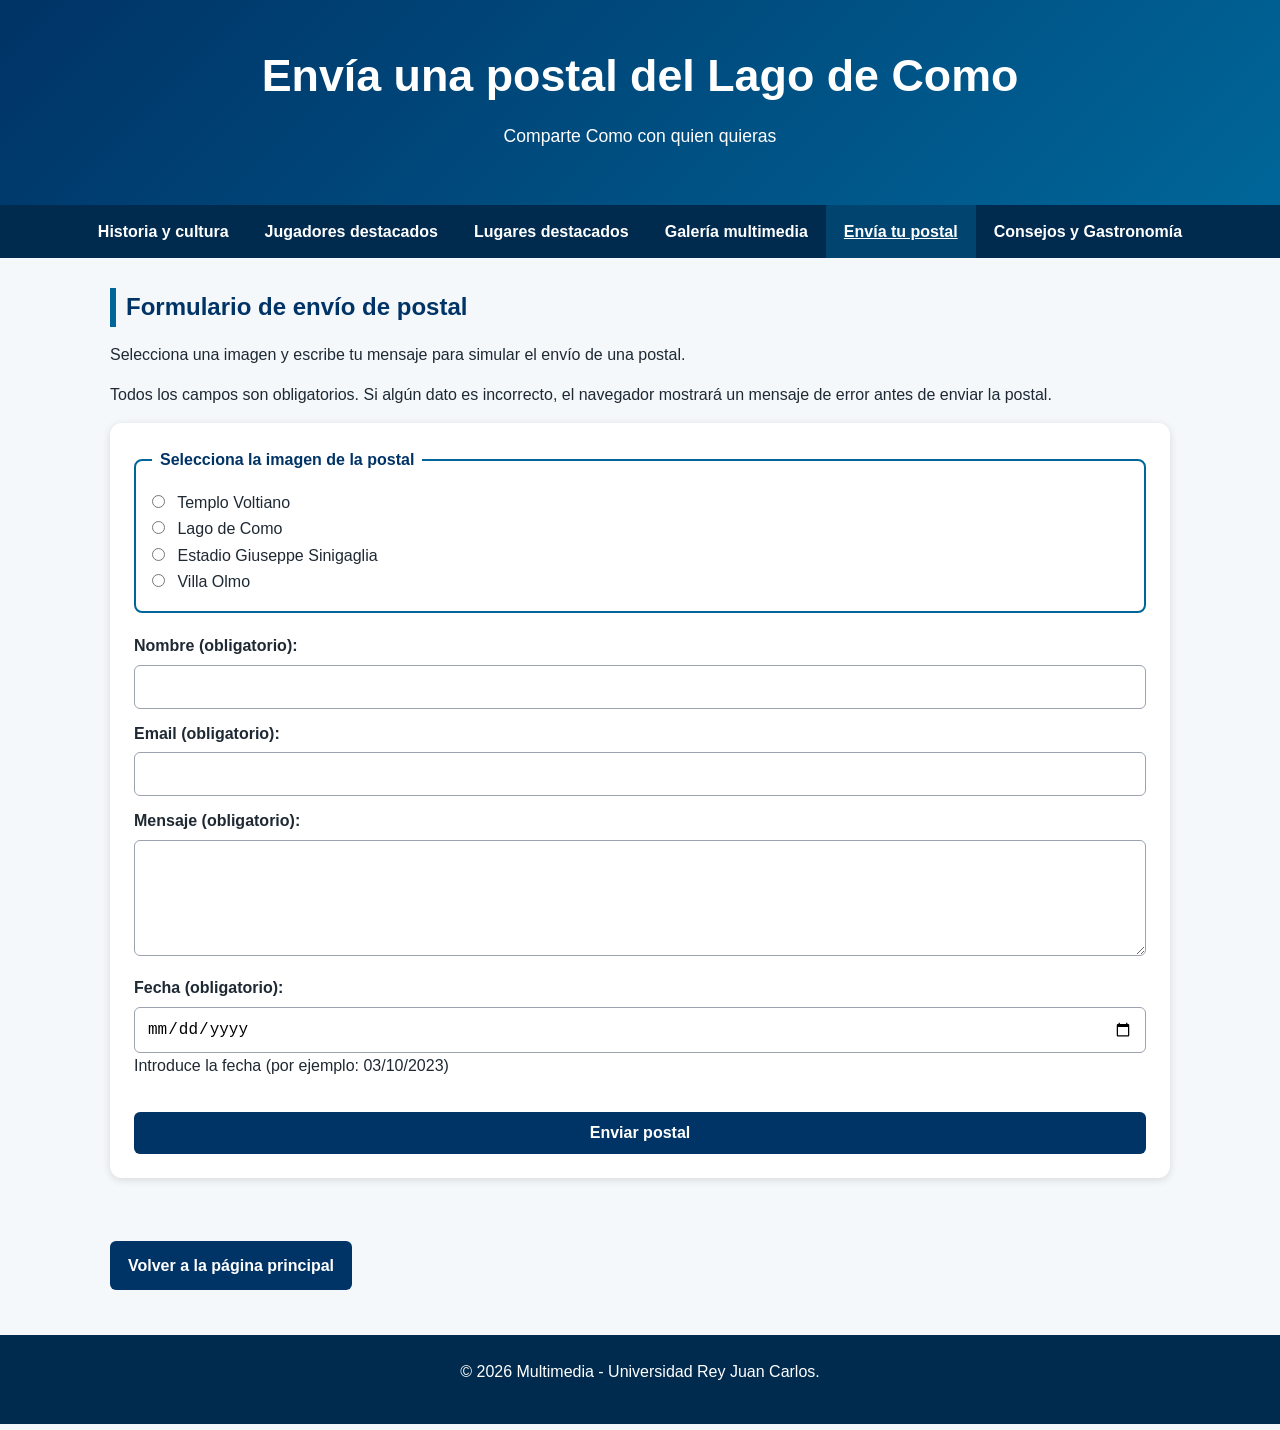
<file: postal.html>
<!DOCTYPE html>
<html lang="es">

<head>
    <meta charset="UTF-8">
    <meta name="viewport" content="width=device-width, initial-scale=1.0">
    <title>Envía tu postal | Lago de Como</title>
    <link rel="stylesheet" href="css/styles.css">
    <script src="js/script.js"></script>
</head>

<body>

    <a class="skip-link" href="#contenido-principal">Saltar al contenido principal</a>

    <header>
        <h1>Envía una postal del Lago de Como</h1>
        <p>Comparte Como con quien quieras</p>
    </header>

    <nav aria-label="Menú principal">
        <ul>
            <li><a href="index.html#historia">Historia y cultura</a></li>
            <li><a href="index.html#jugadores">Jugadores destacados</a></li>
            <li><a href="index.html#lugares">Lugares destacados</a></li>
            <li><a href="index.html#multimedia">Galería multimedia</a></li>
            <li><a href="postal.html" aria-current="page">Envía tu postal</a></li>
            <li><a href="rutas.html">Consejos y Gastronomía</a></li>
        </ul>
    </nav>

    <main id="contenido-principal">

        <section>
            <h2>Formulario de envío de postal</h2>

            <p>Selecciona una imagen y escribe tu mensaje para simular el envío de una postal.</p>

            <p id="instrucciones-formulario">
                Todos los campos son obligatorios. Si algún dato es incorrecto, el navegador mostrará un mensaje de
                error antes de enviar la postal.
            </p>

            <form action="#" method="post" id="postal-form" aria-describedby="instrucciones-formulario">

                <fieldset>
                    <legend>Selecciona la imagen de la postal</legend>

                    <div>
                        <input type="radio" id="templo" name="postal" value="templo" required>
                        <label for="templo">Templo Voltiano</label>
                    </div>

                    <div>
                        <input type="radio" id="lago" name="postal" value="lago">
                        <label for="lago">Lago de Como</label>
                    </div>

                    <div>
                        <input type="radio" id="estadio" name="postal" value="estadio">
                        <label for="estadio">Estadio Giuseppe Sinigaglia</label>
                    </div>

                    <div>
                        <input type="radio" id="villa" name="postal" value="villa">
                        <label for="villa">Villa Olmo</label>
                    </div>

                </fieldset>

                <figure id="vista-previa-postal" class="postal-preview" hidden>
                    <img id="imagen-postal" src="img/lago_di_como.jpg" alt="Imagen previa de la postal" hidden>
                    <figcaption id="texto-postal"></figcaption>
                </figure>

                <div>
                    <label for="nombre">Nombre (obligatorio):</label>
                    <input type="text" id="nombre" name="nombre" required autocomplete="name">
                </div>

                <div>
                    <label for="email">Email (obligatorio):</label>
                    <input type="email" id="email" name="email" required autocomplete="email">
                </div>

                <div>
                    <label for="mensaje">Mensaje (obligatorio):</label>
                    <textarea id="mensaje" name="mensaje" rows="5" required></textarea>
                </div>

                <div>
                    <label for="fecha">Fecha (obligatorio):</label>
                    <input type="date" id="fecha" aria-describedby="ayuda" name="fecha" required>
                    <p id="ayuda">Introduce la fecha (por ejemplo: 03/10/2023)</p>
                </div>

                <button type="submit" id="enviar-postal">Enviar postal</button>

                <div id="resultado-postal" class="form-message" role="status" aria-live="polite"></div>

            </form>

        </section>

        <p>
            <a class="button-link" href="index.html">Volver a la página principal</a>
        </p>

    </main>

    <footer>
        <p>&copy; 2026 Multimedia - Universidad Rey Juan Carlos.</p>
    </footer>

</body>

</html>
</file>
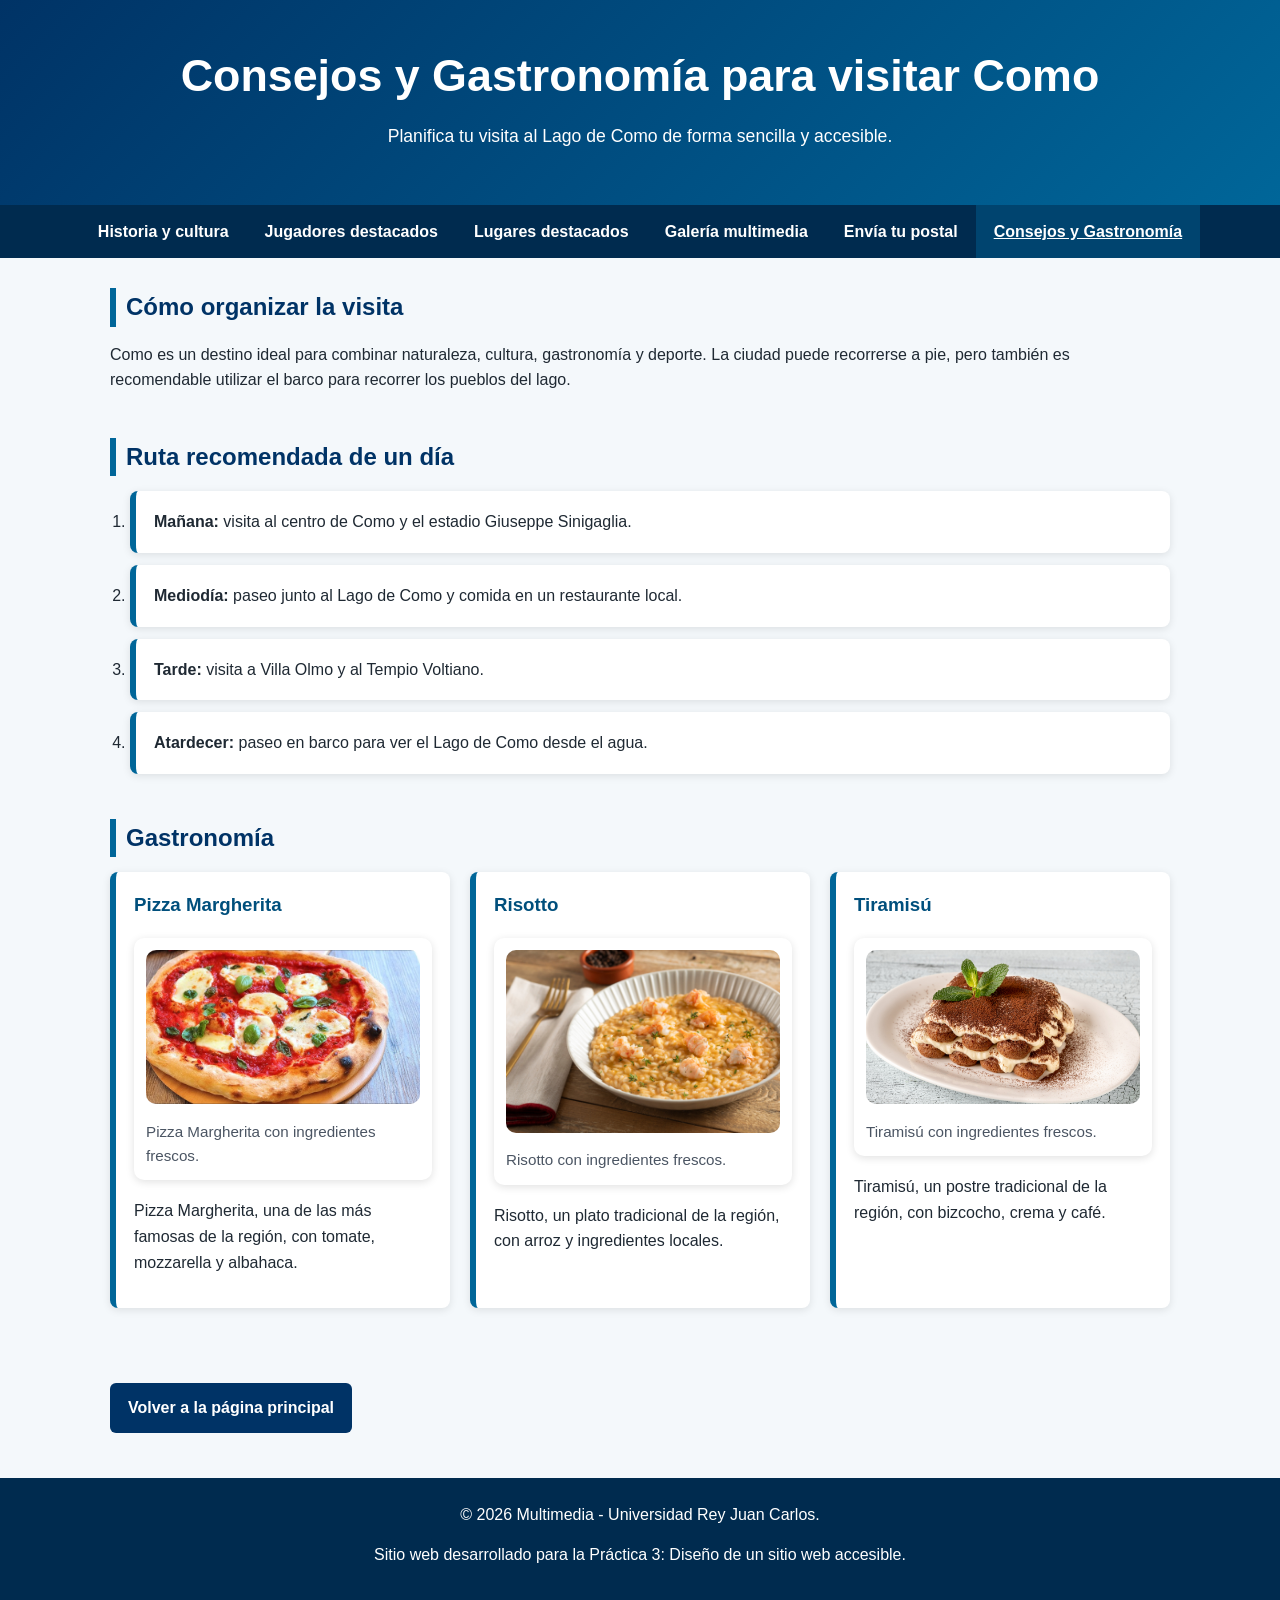
<file: rutas.html>
<!DOCTYPE html>
<html lang="es">

<head>
    <meta charset="UTF-8">
    <meta name="viewport" content="width=device-width, initial-scale=1.0">
    <title>Consejos y Gastronomía para visitar Como | Práctica 3</title>
    <link rel="stylesheet" href="css/styles.css">
</head>

<body>

    <a class="skip-link" href="#contenido-principal">Saltar al contenido principal</a>

    <header>
        <h1>Consejos y Gastronomía para visitar Como</h1>
        <p>Planifica tu visita al Lago de Como de forma sencilla y accesible.</p>
    </header>

    <nav aria-label="Menú principal">
        <ul>
            <li><a href="index.html#historia">Historia y cultura</a></li>
            <li><a href="index.html#jugadores">Jugadores destacados</a></li>
            <li><a href="index.html#lugares">Lugares destacados</a></li>
            <li><a href="index.html#multimedia">Galería multimedia</a></li>
            <li><a href="postal.html">Envía tu postal</a></li>
            <li><a href="rutas.html" aria-current="page">Consejos y Gastronomía</a></li>
        </ul>
    </nav>

    <main id="contenido-principal">

        <section class="intro">
            <h2>Cómo organizar la visita</h2>
            <p>
                Como es un destino ideal para combinar naturaleza, cultura, gastronomía y deporte.
                La ciudad puede recorrerse a pie, pero también es recomendable utilizar el barco para
                recorrer los pueblos del lago.
            </p>
        </section>

        <section>
            <h2>Ruta recomendada de un día</h2>

            <ol class="timeline">
                <li>
                    <strong>Mañana:</strong> visita al centro de Como y el estadio Giuseppe Sinigaglia.
                </li>
                <li>
                    <strong>Mediodía:</strong> paseo junto al Lago de Como y comida en un restaurante local.
                </li>
                <li>
                    <strong>Tarde:</strong> visita a Villa Olmo y al Tempio Voltiano.
                </li>
                <li>
                    <strong>Atardecer:</strong> paseo en barco para ver el Lago de Como desde el agua.
                </li>
            </ol>
        </section>

        <section>
            <h2>Gastronomía</h2>

            <ul class="cards-list">
                <li>
                    <article>
                        <h3>Pizza Margherita</h3>
                        <figure>
                            <img src="img/pizza.jpg" alt="Pizza Margherita típica de la región">
                            <figcaption>Pizza Margherita con ingredientes frescos.</figcaption>
                        </figure>
                        <p>
                            Pizza Margherita, una de las más famosas de la región, con tomate, mozzarella y albahaca.
                        </p>
                    </article>
                </li>

                <li>
                    <article>
                        <h3>Risotto</h3>
                        <figure>
                            <img src="img/risotto.jpg" alt="Risotto típico de la región">
                            <figcaption>Risotto con ingredientes frescos.</figcaption>
                        </figure>
                        <p>
                            Risotto, un plato tradicional de la región, con arroz y ingredientes locales.
                        </p>
                    </article>
                </li>

                <li>
                    <article>
                        <h3>Tiramisú</h3>
                        <figure>
                            <img src="img/tiramisu.jpg" alt="Tiramisú típico de la región">
                            <figcaption>Tiramisú con ingredientes frescos.</figcaption>
                        </figure>
                        <p>
                            Tiramisú, un postre tradicional de la región, con bizcocho, crema y café.
                        </p>
                    </article>
                </li>
            </ul>
        </section>

        <p>
            <a class="button-link" href="index.html">Volver a la página principal</a>
        </p>

    </main>

    <footer>
        <p>&copy; 2026 Multimedia - Universidad Rey Juan Carlos.</p>
        <p>Sitio web desarrollado para la Práctica 3: Diseño de un sitio web accesible.</p>
    </footer>

</body>

</html>
</file>
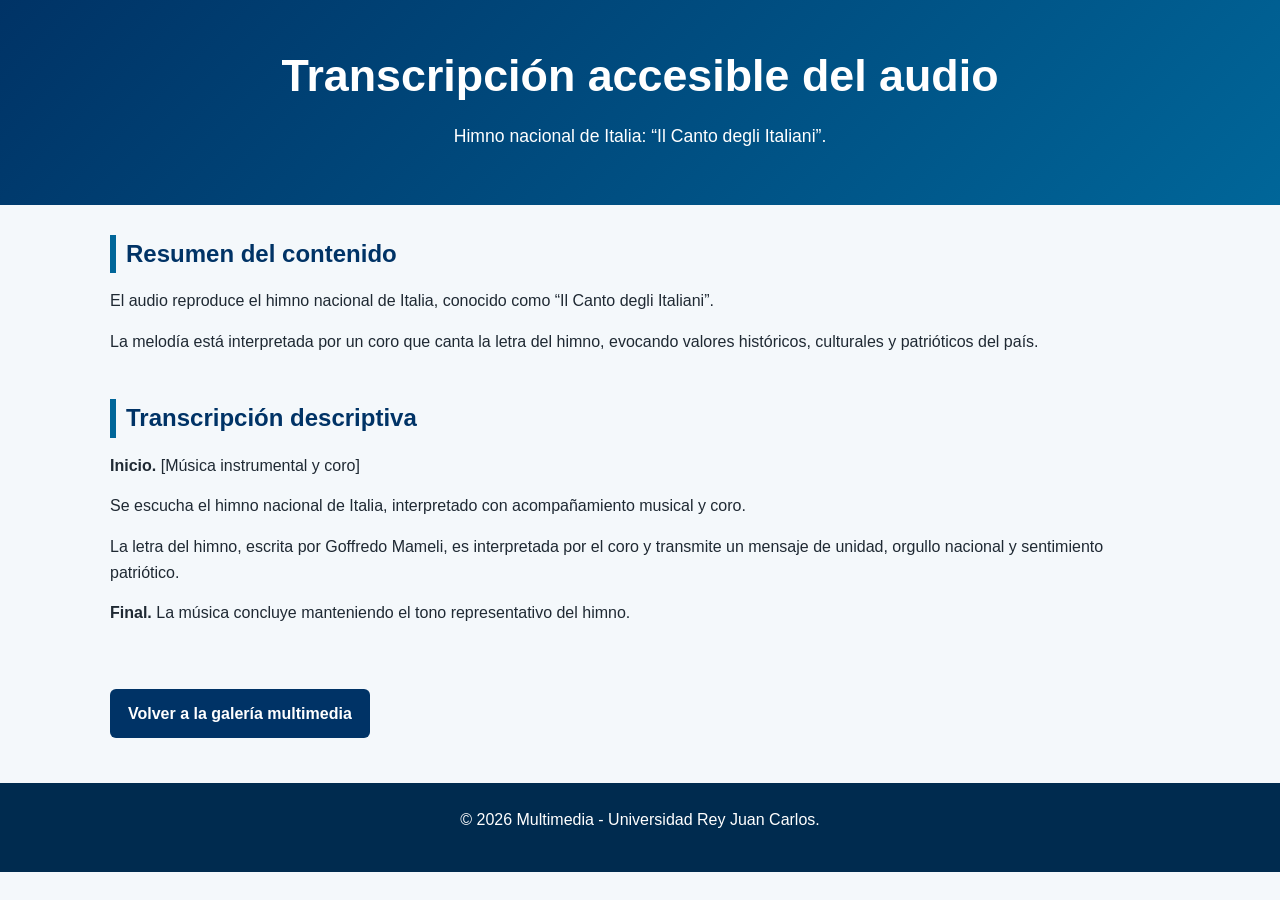
<file: transcripcion-audio.html>
<!DOCTYPE html>
<html lang="es">

<head>
    <meta charset="UTF-8">
    <meta name="viewport" content="width=device-width, initial-scale=1.0">
    <title>Transcripción accesible del audio | Explora Como</title>
    <link rel="stylesheet" href="css/styles.css">
</head>

<body>

<a class="skip-link" href="#contenido-principal">Saltar al contenido principal</a>

<header>
    <h1>Transcripción accesible del audio</h1>
    <p>Himno nacional de Italia: “Il Canto degli Italiani”.</p>
</header>

<main id="contenido-principal">

    <section aria-labelledby="resumen-audio">
        <h2 id="resumen-audio">Resumen del contenido</h2>

        <p>
            El audio reproduce el himno nacional de Italia, conocido como “Il Canto degli Italiani”.
        </p>

        <p>
            La melodía está interpretada por un coro que canta la letra del himno,
            evocando valores históricos, culturales y patrióticos del país.
        </p>
    </section>

    <section aria-labelledby="transcripcion-audio">
        <h2 id="transcripcion-audio">Transcripción descriptiva</h2>

        <p><strong>Inicio.</strong> [Música instrumental y coro]</p>

        <p>
            Se escucha el himno nacional de Italia, interpretado con acompañamiento musical y coro.
        </p>

        <p>
            La letra del himno, escrita por Goffredo Mameli, es interpretada por el coro y transmite
            un mensaje de unidad, orgullo nacional y sentimiento patriótico.
        </p>

        <p><strong>Final.</strong> La música concluye manteniendo el tono representativo del himno.</p>

    </section>

    <p>
        <a class="button-link" href="index.html#multimedia">
            Volver a la galería multimedia
        </a>
    </p>

</main>

<footer>
    <p>&copy; 2026 Multimedia - Universidad Rey Juan Carlos.</p>
</footer>

</body>

</html>
</file>
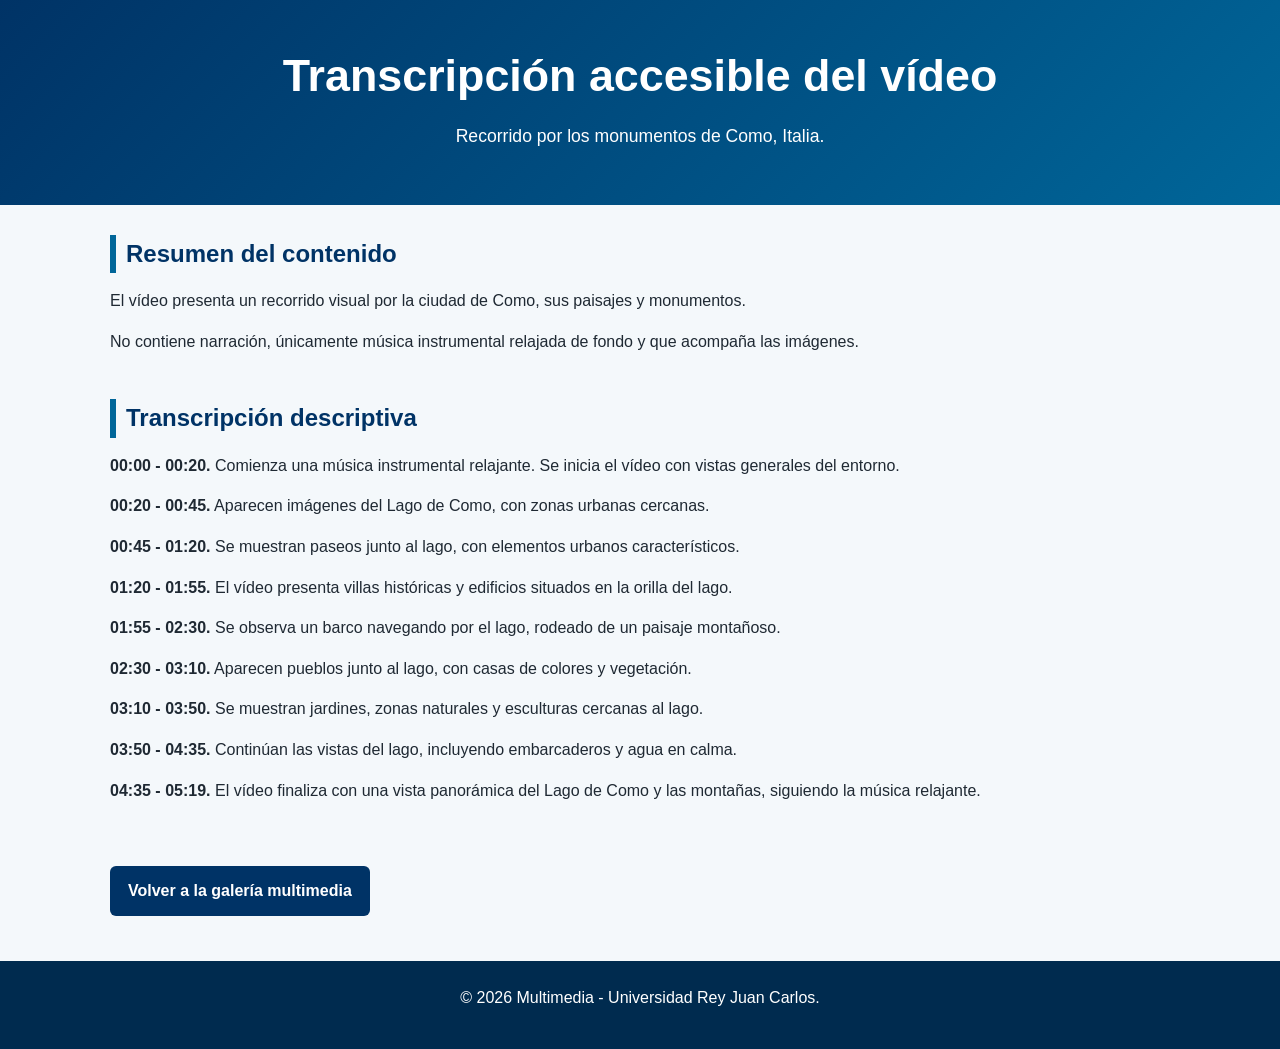
<file: transcripcion-video.html>
<!DOCTYPE html>
<html lang="es">

<head>
    <meta charset="UTF-8">
    <meta name="viewport" content="width=device-width, initial-scale=1.0">
    <title>Transcripción accesible del vídeo | Explora Como</title>
    <link rel="stylesheet" href="css/styles.css">
</head>

<body>

<a class="skip-link" href="#contenido-principal">Saltar al contenido principal</a>

<header>
    <h1>Transcripción accesible del vídeo</h1>
    <p>Recorrido por los monumentos de Como, Italia.</p>
</header>

<main id="contenido-principal">

    <section aria-labelledby="resumen-video">
        <h2 id="resumen-video">Resumen del contenido</h2>

        <p>
            El vídeo presenta un recorrido visual por la ciudad de Como, sus paisajes y monumentos.
        </p>

        <p>
            No contiene narración, únicamente música instrumental relajada de fondo y que acompaña
            las imágenes.
        </p>
    </section>

    <section aria-labelledby="transcripcion-video">
        <h2 id="transcripcion-video">Transcripción descriptiva</h2>

        <p><strong>00:00 - 00:20.</strong> Comienza una música instrumental relajante. Se inicia el vídeo con vistas generales del entorno.</p>

        <p><strong>00:20 - 00:45.</strong> Aparecen imágenes del Lago de Como, con zonas urbanas cercanas.</p>

        <p><strong>00:45 - 01:20.</strong> Se muestran paseos junto al lago, con elementos urbanos característicos.</p>

        <p><strong>01:20 - 01:55.</strong> El vídeo presenta villas históricas y edificios situados en la orilla del lago.</p>

        <p><strong>01:55 - 02:30.</strong> Se observa un barco navegando por el lago, rodeado de un paisaje montañoso.</p>

        <p><strong>02:30 - 03:10.</strong> Aparecen pueblos junto al lago, con casas de colores y vegetación.</p>

        <p><strong>03:10 - 03:50.</strong> Se muestran jardines, zonas naturales y esculturas cercanas al lago.</p>

        <p><strong>03:50 - 04:35.</strong> Continúan las vistas del lago, incluyendo embarcaderos y agua en calma.</p>

        <p><strong>04:35 - 05:19.</strong> El vídeo finaliza con una vista panorámica del Lago de Como y las montañas, siguiendo la música relajante.</p>

    </section>

    <p>
        <a class="button-link" href="index.html#multimedia">
            Volver a la galería multimedia
        </a>
    </p>

</main>

<footer>
    <p>&copy; 2026 Multimedia - Universidad Rey Juan Carlos.</p>
</footer>

</body>

</html>
</file>
<file: css/styles.css>
* {
    margin: 0;
    padding: 0;
    box-sizing: border-box;
}

body {
    font-family: Arial, Helvetica, sans-serif;
    line-height: 1.6;
    background-color: #f4f8fb;
    color: #1f2933;
}

.skip-link {
    position: absolute;
    top: -50px;
    left: 16px;
    background-color: #000;
    color: #fff;
    padding: 10px 14px;
    z-index: 1000;
    border-radius: 4px;
}

.skip-link:focus {
    top: 16px;
}

header {
    background: linear-gradient(135deg, #003366, #006699);
    color: #fff;
    text-align: center;
    padding: 40px 20px;
}

header h1 {
    font-size: 2.2rem;
    margin-bottom: 10px;
}

header p {
    font-size: 1.1rem;
}

nav {
    background-color: #002b4f;
}

nav ul {
    list-style: none;
    display: flex;
    flex-wrap: wrap;
    justify-content: center;
}

nav li {
    margin: 0;
}

nav a {
    display: block;
    color: #fff;
    text-decoration: none;
    font-weight: bold;
    padding: 14px 18px;
}

nav a:hover,
nav a:focus,
nav a[aria-current="page"] {
    background-color: #00446f;
    text-decoration: underline;
    outline: none;
}

main {
    max-width: 1100px;
    margin: auto;
    padding: 30px 20px;
}

section {
    margin-bottom: 45px;
}

h2 {
    color: #003366;
    margin-bottom: 15px;
    border-left: 6px solid #006699;
    padding-left: 10px;
}

h3 {
    color: #004f7c;
    margin-bottom: 10px;
}

p {
    margin-bottom: 15px;
}

img,
video {
    max-width: 100%;
    height: auto;
    border-radius: 10px;
}

figure {
    margin: 18px 0;
    background-color: #fff;
    padding: 12px;
    border-radius: 10px;
    box-shadow: 0 2px 8px rgba(0, 0, 0, 0.12);
}

figcaption {
    margin-top: 8px;
    font-size: 0.95rem;
    color: #4b5563;
}

article {
    background-color: #fff;
    padding: 18px;
    border-radius: 12px;
    box-shadow: 0 2px 8px rgba(0, 0, 0, 0.12);
}

.multimedia-grid {
    display: grid;
    grid-template-columns: 1fr;
    gap: 24px;
}

.multimedia-panel {
    height: 100%;
}

#lugares {
    display: grid;
    grid-template-columns: 1fr;
    gap: 24px;
}

#lugares h2 {
    grid-column: 1 / -1;
}

a {
    color: #004f7c;
}

a:hover,
a:focus {
    color: #002b4f;
    text-decoration-thickness: 3px;
}

table {
    width: 100%;
    min-width: 680px;
    border-collapse: collapse;
    background-color: #fff;
    margin: 20px 0 30px;
    border-radius: 8px;
    overflow: hidden;
}

.table-container {
    max-width: 100%;
    overflow-x: auto;
}

.table-container:focus {
    outline: 3px solid #111;
    outline-offset: 3px;
}

caption {
    font-weight: bold;
    font-size: 1.1rem;
    padding: 12px;
    color: #003366;
}

th,
td {
    border: 1px solid #cbd5e1;
    padding: 10px;
    text-align: left;
}

thead th {
    background-color: #003366;
    color: #fff;
}

tbody tr:nth-child(even) {
    background-color: #eef6fb;
}

form {
    background-color: #fff;
    padding: 24px;
    border-radius: 12px;
    box-shadow: 0 2px 8px rgba(0, 0, 0, 0.12);
}

fieldset {
    border: 2px solid #006699;
    border-radius: 8px;
    padding: 16px;
    margin-bottom: 20px;
}

legend {
    font-weight: bold;
    color: #003366;
    padding: 0 8px;
}

label {
    display: block;
    margin-top: 12px;
    font-weight: bold;
}

input,
textarea,
button {
    width: 100%;
    padding: 12px;
    margin-top: 6px;
    font-size: 1rem;
    border-radius: 6px;
    border: 1px solid #9ca3af;
}

form.form-validado input:required:invalid,
form.form-validado textarea:required:invalid {
    border-color: #dc2626;
}

form.form-validado input:required:invalid:focus,
form.form-validado textarea:required:invalid:focus {
    outline: 3px solid #fecaca;
}

form.form-validado input:required:valid,
form.form-validado textarea:required:valid {
    border-color: #16a34a;
}

input[type="radio"] {
    width: auto;
    margin-right: 8px;
}

fieldset div label {
    display: inline;
    font-weight: normal;
}

button,
.button-link {
    display: inline-block;
    background-color: #003366;
    color: #fff;
    border: none;
    margin-top: 18px;
    padding: 12px 18px;
    border-radius: 6px;
    cursor: pointer;
    text-decoration: none;
    font-weight: bold;
}

button:hover,
button:focus,
.button-link:hover,
.button-link:focus {
    background-color: #005f99;
    outline: 3px solid #111;
}

button:disabled {
    background-color: #64748b;
    cursor: wait;
}

.form-message {
    margin-top: 16px;
    padding: 12px;
    border-radius: 6px;
    font-weight: bold;
}

.form-message:empty {
    display: none;
}

.form-message.info {
    background-color: #e0f2fe;
    color: #0c4a6e;
    border: 1px solid #38bdf8;
}

.form-message.success {
    background-color: #dcfce7;
    color: #14532d;
    border: 1px solid #22c55e;
}

.form-message.error {
    background-color: #fee2e2;
    color: #7f1d1d;
    border: 1px solid #ef4444;
}

.postal-preview {
    margin-top: 18px;
}

.postal-preview img {
    width: 100%;
    max-height: 280px;
    object-fit: contain;
}

.cards-list {
    list-style: none;
    display: grid;
    grid-template-columns: 1fr;
    gap: 20px;
}

.cards-list li,
.timeline li {
    background-color: #fff;
    padding: 18px;
    border-left: 6px solid #006699;
    border-radius: 8px;
    margin-bottom: 12px;
    box-shadow: 0 2px 8px rgba(0, 0, 0, 0.10);
}

.cards-list li article {
    background: none;
    padding: 0;
    border-radius: 0;
    box-shadow: none;
}

.timeline {
    padding-left: 20px;
}

audio {
    width: 100%;
    margin: 10px 0 20px;
}

footer {
    background-color: #002b4f;
    color: #fff;
    text-align: center;
    padding: 24px 20px;
}

footer img {
    max-width: 140px;
    margin-top: 10px;
    background-color: #fff;
    padding: 6px;
}

@media (min-width: 768px) {
    #lugares {
        grid-template-columns: repeat(2, 1fr);
    }

    .cards-list {
        grid-template-columns: repeat(3, 1fr);
    }

    .multimedia-grid {
        grid-template-columns: repeat(2, 1fr);
        align-items: start;
    }

    header h1 {
        font-size: 2.8rem;
    }
}
</file>
